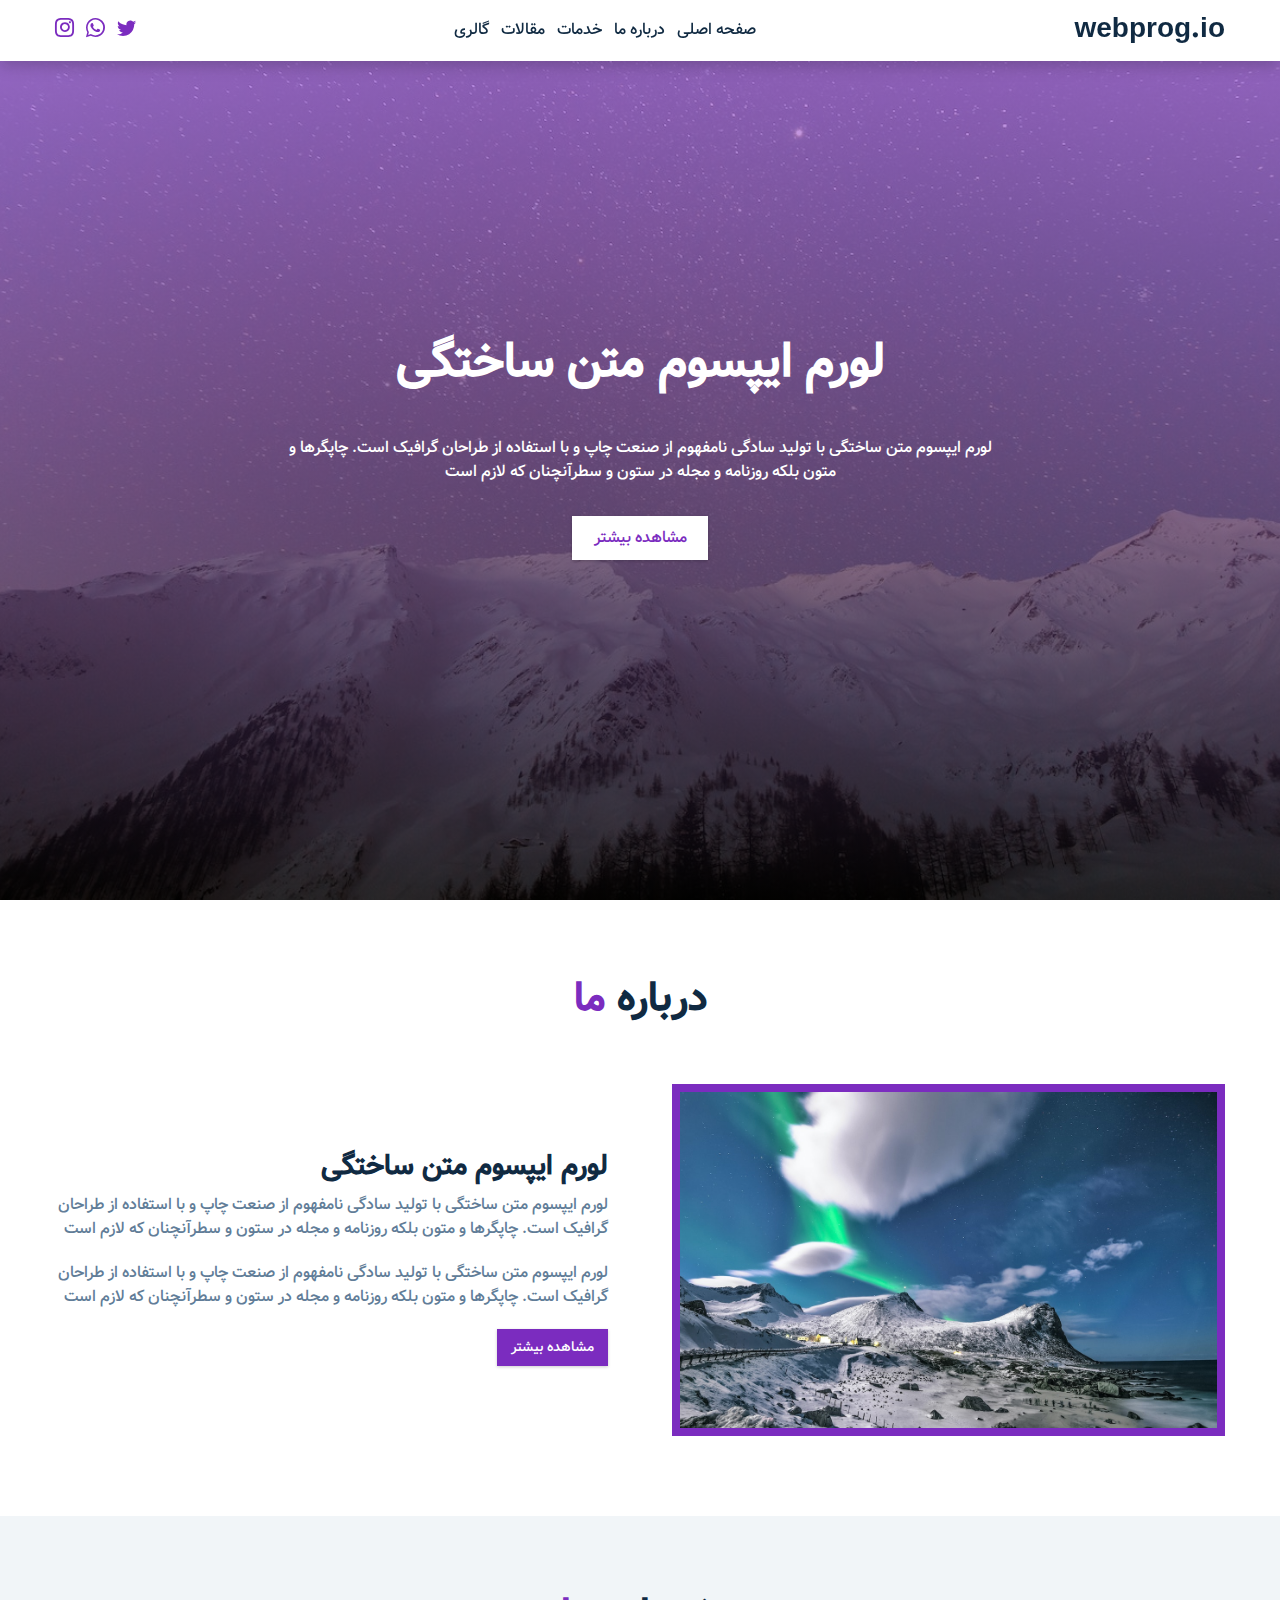
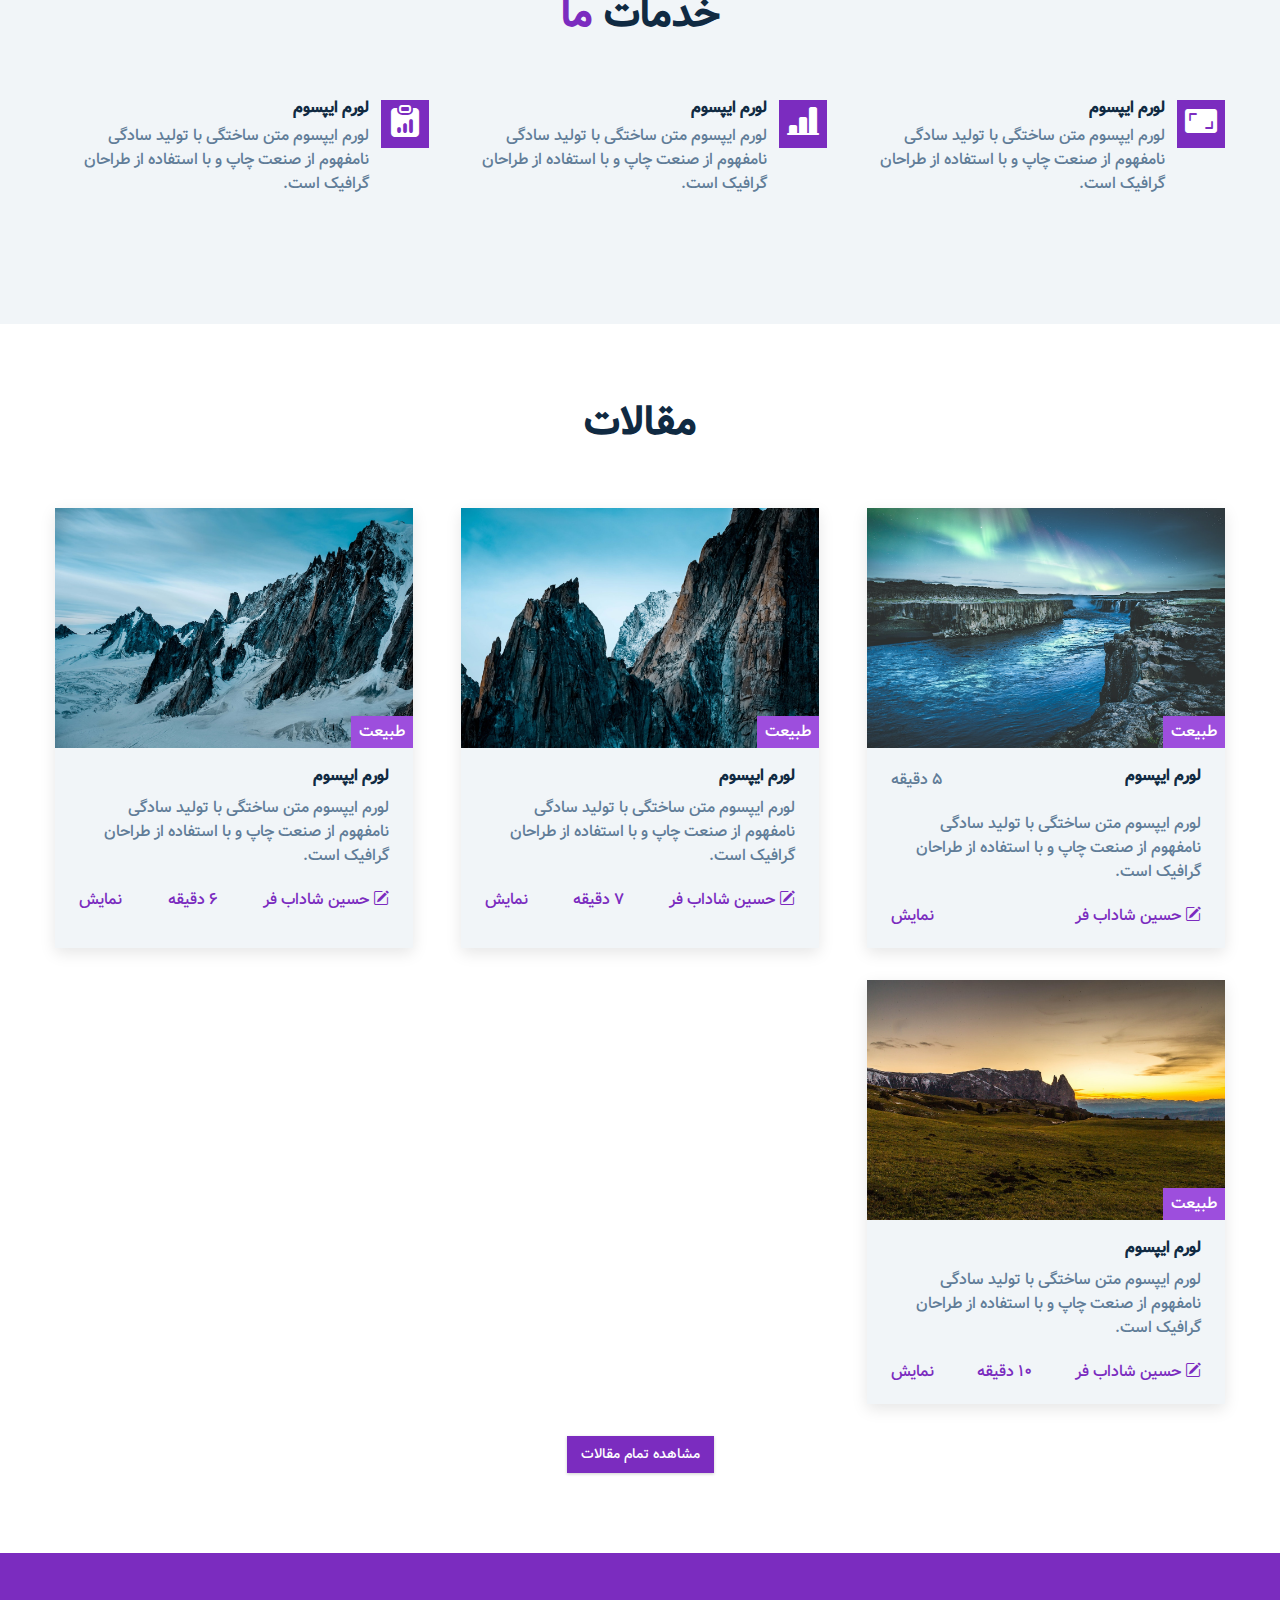
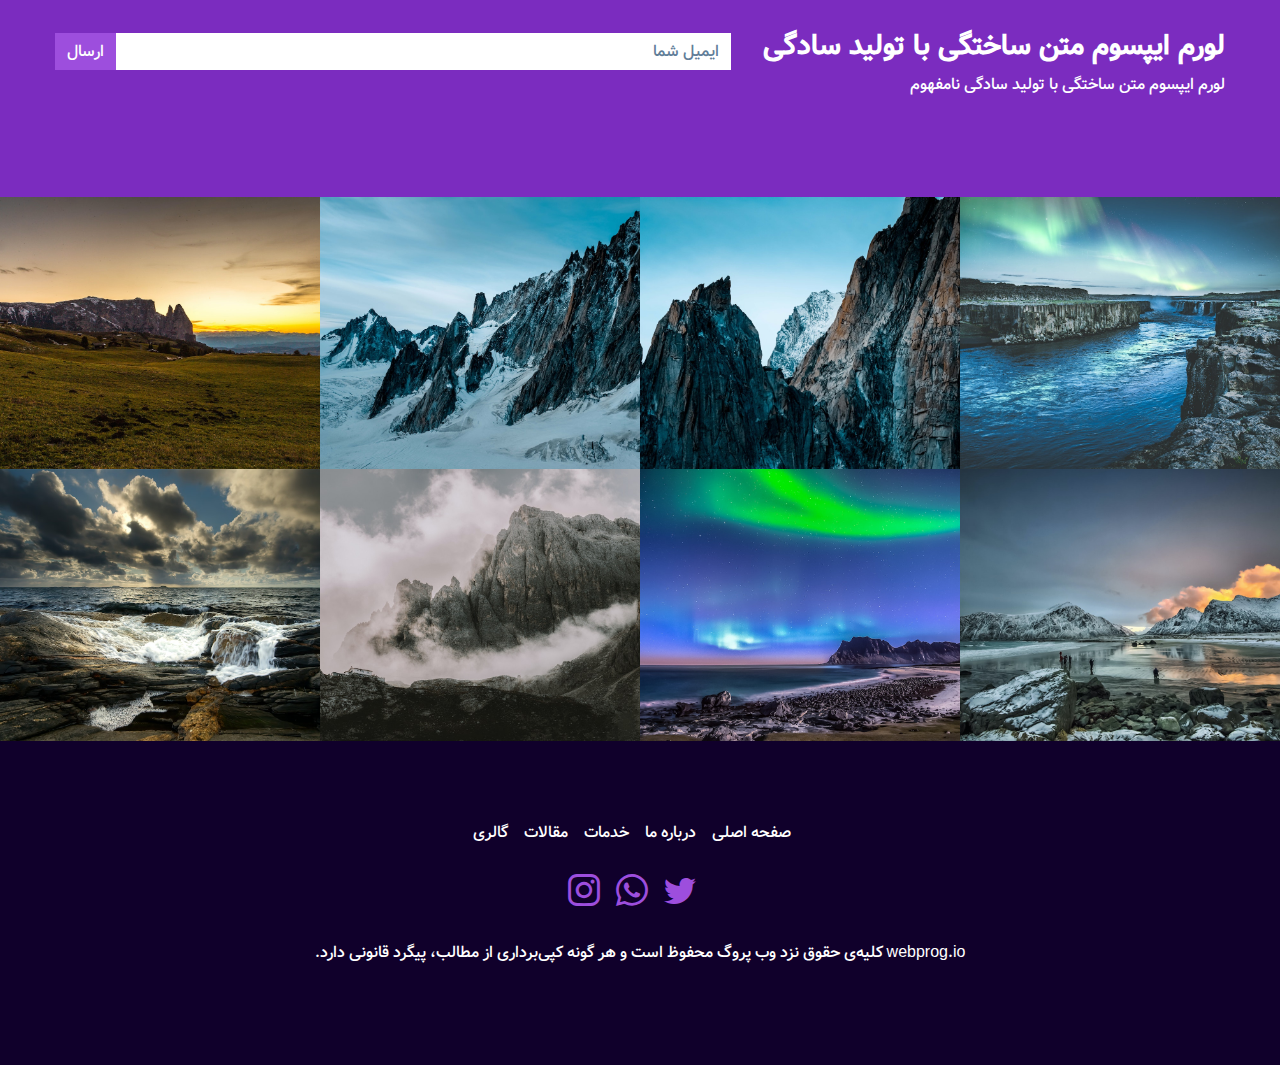
<file: 1/index.html>
<!DOCTYPE html>
<html lang="fa" dir="rtl">
<head>
    <meta charset="UTF-8" />
    <meta http-equiv="X-UA-Compatible" content="IE=edge" />
    <meta name="viewport" content="width=device-width, initial-scale=1.0" />
    <title>Shadab.IO || FlexBox Tutorial</title>
    <!-- Favicon -->
    <link
            rel="apple-touch-icon"
            sizes="180x180"
            href="./images/favicon_io/apple-touch-icon.png"
    />
    <link
            rel="icon"
            type="image/png"
            sizes="32x32"
            href="./images/favicon_io/favicon-32x32.png"
    />
    <link
            rel="icon"
            type="image/png"
            sizes="16x16"
            href="./images/favicon_io/favicon-16x16.png"
    />
    <link rel="manifest" href="./images/favicon_io/site.webmanifest" />

    <!-- Bootstrap Icons -->
    <link rel="stylesheet" href="./css/bootstrap-icons.css" />
    <!-- styles css -->
    <link rel="stylesheet" href="./css/main.css" />
</head>
<body>
<!-- Header -->
<header id="home">
    <!-- navbar -->
    <nav class="navbar">
        <div class="navbar-center">
            <div class="nav-header">
                <h3>webprog.io</h3>
                <button class="nav-toggle" id="nav-toggle" type="button">
                    <i class="bi bi-list-nested"></i>
                </button>
            </div>

            <ul class="nav-links" id="nav-links">
                <li>
                    <a class="nav-link scroll-link" href="#home">صفحه اصلی</a>
                </li>
                <li>
                    <a class="nav-link scroll-link" href="#about">درباره ما</a>
                </li>
                <li>
                    <a class="nav-link scroll-link" href="#services">خدمات</a>
                </li>
                <li>
                    <a class="nav-link scroll-link" href="#articles">مقالات</a>
                </li>
                <li>
                    <a class="nav-link scroll-link" href="#gallery">گالری</a>
                </li>
            </ul>

            <ul class="nav-icons">
                <li>
                    <a class="nav-icon" href="#">
                        <i class="bi bi-twitter"></i>
                    </a>
                </li>
                <li>
                    <a class="nav-icon" href="#">
                        <i class="bi bi-whatsapp"></i>
                    </a>
                </li>
                <li>
                    <a class="nav-icon" href="#">
                        <i class="bi bi-instagram"></i>
                    </a>
                </li>
            </ul>
        </div>
    </nav>
    <!-- hero -->
    <div class="hero">
        <div class="hero-banner">
            <h1>لورم ایپسوم متن ساختگی</h1>
            <p>
                لورم ایپسوم متن ساختگی با تولید سادگی نامفهوم از صنعت
                چاپ و با استفاده از طراحان گرافیک است. چاپگرها و متون
                بلکه روزنامه و مجله در ستون و سطرآنچنان که لازم است
            </p>
            <a href="#" class="btn btn-hero">مشاهده بیشتر</a>
        </div>
    </div>
</header>
<!-- End of Header -->

<!-- About Section -->
<section class="section" id="about">
    <div class="section-title">
        <h2>درباره <span>ما</span></h2>
    </div>
    <div class="section-center about-center">
        <article class="about-img">
            <img
                    class="about-photo"
                    src="./images/about.jpg"
                    alt="about-img"
            />
        </article>

        <article class="about-info">
            <h3>لورم ایپسوم متن ساختگی</h3>
            <p>
                لورم ایپسوم متن ساختگی با تولید سادگی نامفهوم از صنعت
                چاپ و با استفاده از طراحان گرافیک است. چاپگرها و متون
                بلکه روزنامه و مجله در ستون و سطرآنچنان که لازم است
            </p>
            <p>
                لورم ایپسوم متن ساختگی با تولید سادگی نامفهوم از صنعت
                چاپ و با استفاده از طراحان گرافیک است. چاپگرها و متون
                بلکه روزنامه و مجله در ستون و سطرآنچنان که لازم است
            </p>
            <a href="#" class="btn">مشاهده بیشتر</a>
        </article>
    </div>
</section>
<!-- End About Section -->

<!-- Services Section -->
<section class="section services" id="services">
    <div class="section-title">
        <h2>خدمات <span>ما</span></h2>
    </div>

    <div class="section-center services-center">
        <article class="service">
                    <span class="service-icon">
                        <i class="bi bi-aspect-ratio-fill"></i>
                    </span>

            <div class="service-info">
                <h4 class="service-title">لورم ایپسوم</h4>
                <p class="service-text">
                    لورم ایپسوم متن ساختگی با تولید سادگی نامفهوم از
                    صنعت چاپ و با استفاده از طراحان گرافیک است.
                </p>
            </div>
        </article>

        <article class="service">
                    <span class="service-icon">
                        <i class="bi bi-bar-chart-line-fill"></i>
                    </span>
            <div class="service-info">
                <h4 class="service-title">لورم ایپسوم</h4>
                <p class="service-text">
                    لورم ایپسوم متن ساختگی با تولید سادگی نامفهوم از
                    صنعت چاپ و با استفاده از طراحان گرافیک است.
                </p>
            </div>
        </article>

        <article class="service">
                    <span class="service-icon">
                        <i class="bi bi-clipboard-data-fill"></i>
                    </span>
            <div class="service-info">
                <h4 class="service-title">لورم ایپسوم</h4>
                <p class="service-text">
                    لورم ایپسوم متن ساختگی با تولید سادگی نامفهوم از
                    صنعت چاپ و با استفاده از طراحان گرافیک است.
                </p>
            </div>
        </article>
    </div>
</section>
<!-- End About Section -->

<!-- Articles Section -->
<section class="section" id="articles">
    <div class="section-title">
        <h2>مقالات</h2>
    </div>

    <div class="section-center articles-center">
        <article class="article-card">
            <div class="article-img-container">
                <img
                        class="article-img"
                        src="./images/img-1.jpg"
                        alt="article-img"
                />
                <p class="article-category">طبیعت</p>
            </div>
            <div class="article-info">
                <div class="article-title">
                    <h4>لورم ایپسوم</h4>
                    <p>5 دقیقه</p>
                </div>
                <p>
                    لورم ایپسوم متن ساختگی با تولید سادگی نامفهوم از
                    صنعت چاپ و با استفاده از طراحان گرافیک است.
                </p>
                <div class="article-footer">
                    <p>
                                <span>
                                    <i class="bi bi-pencil-square"></i>
                                    حسین شاداب فر
                                </span>
                    </p>
                    <a href="#">نمایش</a>
                </div>
            </div>
        </article>

        <article class="article-card">
            <div class="article-img-container">
                <img
                        class="article-img"
                        src="./images/img-2.jpg"
                        alt="article-img"
                />
                <p class="article-category">طبیعت</p>
            </div>
            <div class="article-info">
                <div class="article-title">
                    <h4>لورم ایپسوم</h4>
                </div>
                <p>
                    لورم ایپسوم متن ساختگی با تولید سادگی نامفهوم از
                    صنعت چاپ و با استفاده از طراحان گرافیک است.
                </p>
                <div class="article-footer">
                    <p>
                                <span>
                                    <i class="bi bi-pencil-square"></i>
                                    حسین شاداب فر
                                </span>
                    </p>
                    <p>7 دقیقه</p>
                    <a href="#">نمایش</a>
                </div>
            </div>
        </article>

        <article class="article-card">
            <div class="article-img-container">
                <img
                        class="article-img"
                        src="./images/img-3.jpg"
                        alt="article-img"
                />
                <p class="article-category">طبیعت</p>
            </div>
            <div class="article-info">
                <div class="article-title">
                    <h4>لورم ایپسوم</h4>
                </div>
                <p>
                    لورم ایپسوم متن ساختگی با تولید سادگی نامفهوم از
                    صنعت چاپ و با استفاده از طراحان گرافیک است.
                </p>
                <div class="article-footer">
                    <p>
                                <span>
                                    <i class="bi bi-pencil-square"></i>
                                    حسین شاداب فر
                                </span>
                    </p>
                    <p>6 دقیقه</p>
                    <a href="#">نمایش</a>
                </div>
            </div>
        </article>

        <article class="article-card">
            <div class="article-img-container">
                <img
                        class="article-img"
                        src="./images/img-4.jpg"
                        alt="article-img"
                />
                <p class="article-category">طبیعت</p>
            </div>
            <div class="article-info">
                <div class="article-title">
                    <h4>لورم ایپسوم</h4>
                </div>
                <p>
                    لورم ایپسوم متن ساختگی با تولید سادگی نامفهوم از
                    صنعت چاپ و با استفاده از طراحان گرافیک است.
                </p>
                <div class="article-footer">
                    <p>
                                <span>
                                    <i class="bi bi-pencil-square"></i>
                                    حسین شاداب فر
                                </span>
                    </p>
                    <p>10 دقیقه</p>
                    <a href="#">نمایش</a>
                </div>
            </div>
        </article>
    </div>

    <div class="article-btn">
        <a href="#" class="btn">مشاهده تمام مقالات</a>
    </div>
</section>
<!-- End Articles Section -->

<!-- Contact Section -->
<section class="section contact" id="contact">
    <div class="section-center contact-center">
        <article class="contact-title">
            <h3>لورم ایپسوم متن ساختگی با تولید سادگی</h3>
            <p>لورم ایپسوم متن ساختگی با تولید سادگی نامفهوم</p>
        </article>

        <form class="contact-form">
            <input
                    type="email"
                    name="email"
                    class="form-control"
                    placeholder="ایمیل شما"
            />
            <button type="submit" class="btn-submit">ارسال</button>
        </form>
    </div>
</section>
<!-- End Contact Section -->

<!-- Gallery Section -->
<section id="gallery">
    <div class="gallery-center">
        <article class="gallery-img-container">
            <img
                    class="gallery-img"
                    src="./images/img-1.jpg"
                    alt="gallery-img"
            />
            <a class="gallery-icon" href="#">
                <i class="bi bi-search"></i>
            </a>
        </article>

        <article class="gallery-img-container">
            <img
                    class="gallery-img"
                    src="./images/img-2.jpg"
                    alt="gallery-img"
            />
            <a class="gallery-icon" href="#">
                <i class="bi bi-search"></i>
            </a>
        </article>

        <article class="gallery-img-container">
            <img
                    class="gallery-img"
                    src="./images/img-3.jpg"
                    alt="gallery-img"
            />
            <a class="gallery-icon" href="#">
                <i class="bi bi-search"></i>
            </a>
        </article>

        <article class="gallery-img-container">
            <img
                    class="gallery-img"
                    src="./images/img-4.jpg"
                    alt="gallery-img"
            />
            <a class="gallery-icon" href="#">
                <i class="bi bi-search"></i>
            </a>
        </article>

        <article class="gallery-img-container">
            <img
                    class="gallery-img"
                    src="./images/img-5.jpg"
                    alt="gallery-img"
            />
            <a class="gallery-icon" href="#">
                <i class="bi bi-search"></i>
            </a>
        </article>

        <article class="gallery-img-container">
            <img
                    class="gallery-img"
                    src="./images/img-6.jpg"
                    alt="gallery-img"
            />
            <a class="gallery-icon" href="#">
                <i class="bi bi-search"></i>
            </a>
        </article>

        <article class="gallery-img-container">
            <img
                    class="gallery-img"
                    src="./images/img-7.jpg"
                    alt="gallery-img"
            />
            <a class="gallery-icon" href="#">
                <i class="bi bi-search"></i>
            </a>
        </article>

        <article class="gallery-img-container">
            <img
                    class="gallery-img"
                    src="./images/img-8.jpg"
                    alt="gallery-img"
            />
            <a class="gallery-icon" href="#">
                <i class="bi bi-search"></i>
            </a>
        </article>
    </div>
</section>
<!-- End Gallery Section -->

<!-- Footer Section -->
<footer class="section footer">
    <ul class="footer-links">
        <li>
            <a class="footer-link scroll-link" href="#home">صفحه اصلی</a>
        </li>
        <li>
            <a class="footer-link scroll-link" href="#about">درباره ما </a>
        </li>
        <li>
            <a class="footer-link scroll-link" href="#services"> خدمات </a>
        </li>
        <li>
            <a class="footer-link scroll-link" href="#articles"> مقالات </a>
        </li>
        <li>
            <a class="footer-link scroll-link" href="#gallery"> گالری </a>
        </li>
    </ul>

    <ul class="footer-icons">
        <li>
            <a class="footer-icon" href="#">
                <i class="bi bi-twitter"></i>
            </a>
        </li>
        <li>
            <a class="footer-icon" href="#">
                <i class="bi bi-whatsapp"></i>
            </a>
        </li>
        <li>
            <a class="footer-icon" href="#">
                <i class="bi bi-instagram"></i>
            </a>
        </li>
    </ul>

    <p class="copyright">
        webprog.io کلیه‌ی حقوق نزد وب پروگ محفوظ است و هر گونه
        کپی‌برداری از مطالب، پیگرد قانونی دارد.
    </p>
</footer>
<!-- End Footer Section -->

<script src="./js/app.js"></script>
</body>
</html>
</file>
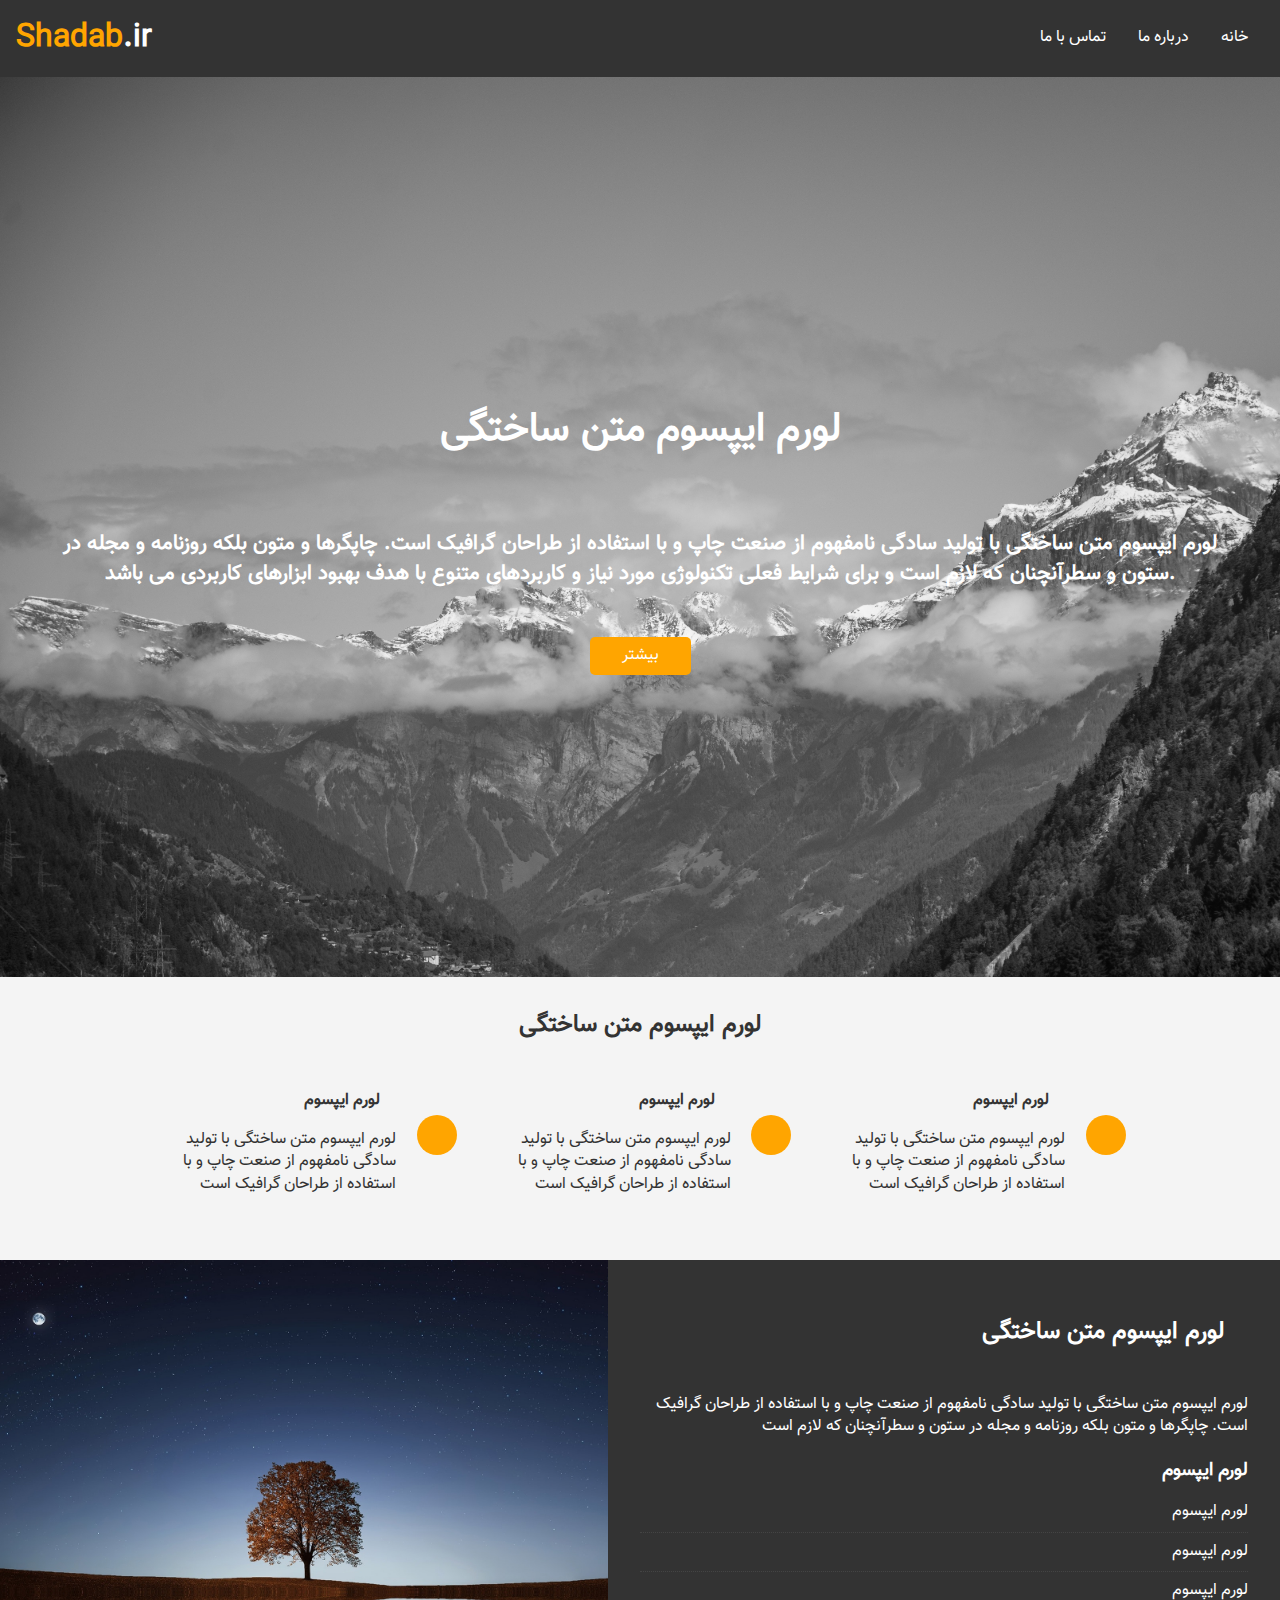
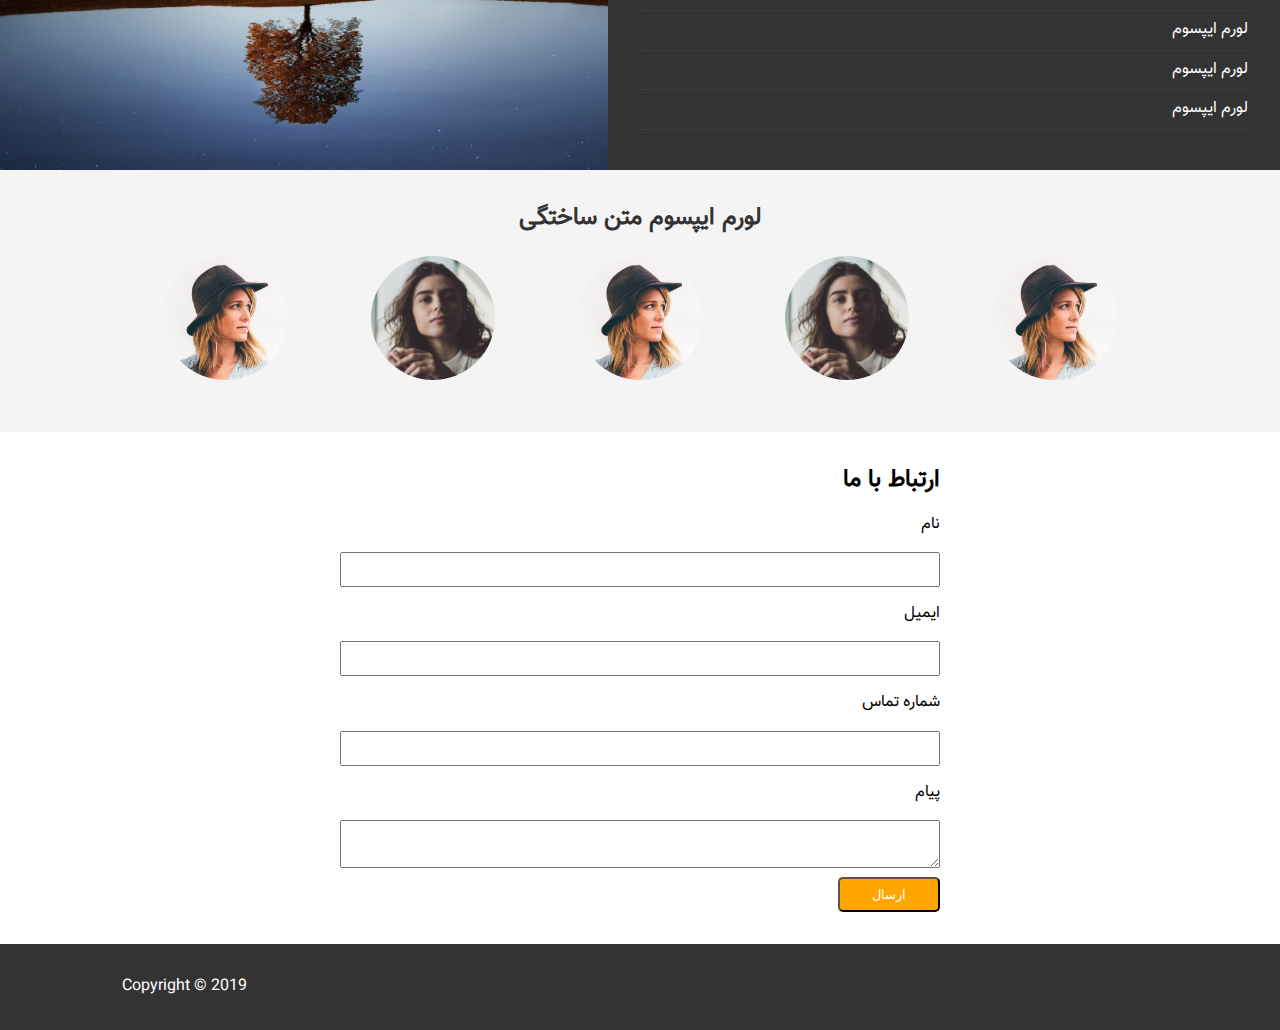
<file: 2/index.html>
<!DOCTYPE html>
<html lang="en">
  <head>
    <meta charset="UTF-8" />
    <meta name="viewport" content="width=device-width, initial-scale=1.0" />
    <meta http-equiv="X-UA-Compatible" content="ie=edge" />
    <meta name="description" content="Welcome to the First Site" />
    <meta name="keywords" content="HTML ,CSS, PHP, developer" />
    <link
      rel="stylesheet"
      href="https://use.fontawesome.com/releases/v5.8.2/css/all.css"
      integrity="sha384-oS3vJWv+0UjzBfQzYUhtDYW+Pj2yciDJxpsK1OYPAYjqT085Qq/1cq5FLXAZQ7Ay"
      crossorigin="anonymous"
    />
    <link rel="stylesheet" href="css/style.css" />
    <link
      rel="stylesheet"
      media="screen and (max-width:815px)"
      href="css/mobile.css"
    />
    <link
      rel="stylesheet"
      media="screen and (min-width:1100px)"
      href="css/widescreen.css"
    />

    <title>Flex Site</title>
  </head>
  <body>
  <nav id="navbar" class="bg-dark">
    <h1 class="log"><a href="#"><span class="text-primary">Shadab</span>.ir</a></h1>
    <ul>
      <li><a href="#">خانه</a></li>
      <li><a href="#">درباره ما</a></li>
      <li><a href="#">تماس با ما</a></li>
    </ul>
  </nav>
  <header id="showcase">
    <div class="showcase-content">
      <h1 class="l-heading m-2">
        لورم ایپسوم متن ساختگی
      </h1>
      <p class="bold m-3">
        لورم ایپسوم متن ساختگی با تولید سادگی نامفهوم از صنعت چاپ و با استفاده
        از طراحان گرافیک است. چاپگرها و متون بلکه روزنامه و مجله در ستون و
        سطرآنچنان که لازم است و برای شرایط فعلی تکنولوژی مورد نیاز و کاربردهای
        متنوع با هدف بهبود ابزارهای کاربردی می باشد.
      </p>
      <a class="btn" href="#"> بیشتر </a>
    </div>
  </header>
  <section id="section1" class="bg-light py-2">
    <div class="container">
      <h2 class="m-heading text-center">
        لورم ایپسوم متن ساختگی
      </h2>
      <div class="items">
        <div class="item">
          <i class="fas fa-layer-group fa-2x"></i>
          <div>
            <h4 class="m-1">
              لورم ایپسوم
            </h4>
            <p>
              لورم ایپسوم متن ساختگی با تولید سادگی نامفهوم از صنعت چاپ و با
              استفاده از طراحان گرافیک است
            </p>
          </div>
        </div>
        <div class="item">
          <i class="fas fa-layer-group fa-2x"></i>
          <div>
            <h4 class="m-1">
              لورم ایپسوم
            </h4>
            <p>
              لورم ایپسوم متن ساختگی با تولید سادگی نامفهوم از صنعت چاپ و با
              استفاده از طراحان گرافیک است
            </p>
          </div>
        </div>
        <div class="item">
          <i class="fas fa-layer-group fa-2x"></i>
          <div>
            <h4 class="m-1">
              لورم ایپسوم
            </h4>
            <p>
              لورم ایپسوم متن ساختگی با تولید سادگی نامفهوم از صنعت چاپ و با
              استفاده از طراحان گرافیک است
            </p>
          </div>
        </div>
      </div>
    </div>
  </section>
  <section id="section2">
    <div class="img"></div>
    <div class="content bg-dark p-2">
      <h2 class="m-heading m-2">لورم ایپسوم متن ساختگی</h2>
      <p class="py-1">
        لورم ایپسوم متن ساختگی با تولید سادگی نامفهوم از صنعت چاپ و با استفاده
        از طراحان گرافیک است. چاپگرها و متون بلکه روزنامه و مجله در ستون و
        سطرآنچنان که لازم است
      </p>
      <h3>لورم ایپسوم</h3>
      <ul class="list">
        <li>لورم ایپسوم</li>
        <li>لورم ایپسوم</li>
        <li>لورم ایپسوم</li>
        <li>لورم ایپسوم</li>
        <li>لورم ایپسوم</li>
        <li>لورم ایپسوم</li>
      </ul>
    </div>
  </section>
  <section id="section3" class="bg-light">
    <div class="container p-2">
      <h2 class="m-heading text-center">
        لورم ایپسوم متن ساختگی
      </h2>
      <div class="items py-1">
        <div><img src="./img/person-1.jpg" alt="" /></div>
        <div><img src="./img/person-2.jpg" alt="" /></div>
        <div><img src="./img/person-1.jpg" alt="" /></div>
        <div><img src="./img/person-2.jpg" alt="" /></div>
        <div><img src="./img/person-1.jpg" alt="" /></div>
      </div>
    </div>
  </section>
  <section id="contact" class=" py-2">
    <div class="contact-form">
      <h2 class="m-heading">ارتباط با ما</h2>
      <form action="#">
        <div class="form-group">
          <label for="name">نام</label>
          <input type="text" />
        </div>
        <div class="form-group">
          <label for="email">ایمیل</label>
          <input type="text" />
        </div>
        <div class="form-group">
          <label for="name">شماره تماس</label>
          <input type="text" />
        </div>
        <div class="form-group">
          <label for="name">پیام</label>
          <textarea></textarea>
        </div>
        <button class="btn" type="submit">ارسال</button>
      </form>
    </div>
  </section>
  <footer class="bg-dark py-2">
    <div id="main-footer" class="container">
      <div>
        <p>Copyright &copy; 2019</p>
      </div>
      <div>
        <i class="fab fa-instagram fa-2x"></i>
        <i class="fab fa-telegram fa-2x"></i>
        <i class="fab fa-twitter fa-2x"></i>
        <i class="fab fa-youtube fa-2x"></i>
      </div>
    </div>
  </footer>
  </body>
</html>
</file>
<file: 1/css/main.css>
/*===============
Fonts
===============
*/
@font-face {
    font-family: "vazir";
    src: url("../fonts/vazir/Vazir-Medium-FD-WOL.woff") format("woff2"),
    url("../fonts/vazir/Vazir-Medium-FD-WOL.woff") format("woff"),
    url("../fonts/vazir/Vazir-Medium-FD-WOL.ttf") format("truetype");
}
/*

/*
===============
Variables
===============
*/

:root {
    --clr-primary-1: #5a189a;
    --clr-primary-2: #7b2cbf;
    --clr-primary-3: #9d4edd;
    --clr-grey-1: #102a42;
    --clr-grey-2: #617d98;
    --clr-grey-3: #9eb2c7;
    --clr-grey-4: #f1f5f8;
    --clr-white: #fff;
    --clr-footer: #10002b;
    --ff-primary: "vazir", sans-serif;
    --transition: all 0.3s linear;
    --light-shadow: 0 5px 15px rgba(0, 0, 0, 0.1);
    --dark-shadow: 0 5px 15px rgba(0, 0, 0, 0.2);
}

/*
===============
Global Styles
===============
*/

* {
    margin: 0;
    padding: 0;
    box-sizing: border-box;
}
body {
    font-family: var(--ff-primary);
    background: var(--clr-white);
    color: var(--clr-grey-1);
    line-height: 1.5;
    font-size: 0.875rem;
}
ul {
    list-style-type: none;
}
a {
    text-decoration: none;
}
img {
    width: 100%;
    display: block;
}

h1,
h2,
h3,
h4 {
    line-height: 1.25;
    margin-bottom: 0.75rem;
}
h1 {
    font-size: 3rem;
}
h2 {
    font-size: 2rem;
}
h3 {
    font-size: 1.25rem;
}
h4 {
    font-size: 0.875rem;
}
p {
    margin-bottom: 1.25rem;
    color: var(--clr-grey-2);
}
@media screen and (min-width: 800px) {
    h2 {
        font-size: 2.5rem;
    }
    h3 {
        font-size: 1.75rem;
    }
    h4 {
        font-size: 1rem;
    }
    body {
        font-size: 1rem;
    }
    h1,
    h2,
    h3,
    h4 {
        line-height: 1;
    }
}

.btn {
    background: var(--clr-primary-2);
    color: var(--clr-white);
    padding: 0.375rem 0.75rem;
    display: inline-block;
    transition: var(--transition);
    font-size: 0.875rem;
    border: 2px solid transparent;
    cursor: pointer;
    box-shadow: 0 1px 3px rgba(0, 0, 0, 0.2);
}

.btn:hover {
    color: var(--clr-primary-1);
    background: var(--clr-primary-3);
}

.section {
    padding: 5rem 0;
}

.section-title {
    text-align: center;
    margin-bottom: 4rem;
}
.section-title span {
    color: var(--clr-primary-2);
}

.section-center {
    width: 90vw;
    margin: 0 auto;
}

@media screen and (min-width: 992px) {
    .section-center {
        width: 95vw;
        max-width: 1170px;
    }
}
/*
===============
Navbar
===============
*/
.navbar{
    position: fixed;
    top: 0;
    right: 0;
    background:var(--clr-white);
    width: 100%;
    box-shadow: var(--dark-shadow);
    z-index: 2;
}
.navbar-center{
    width: 100%;
    max-width: 1170px;
    margin: 0 auto;
}
.nav-icons{
    display: none;
}
.nav-header{
    display: flex;
    justify-content:space-between;
    align-items: center;
    padding: 1rem 2rem;
}
.nav-header h3{
    margin-bottom: 0;
}
.nav-toggle{
    background: transparent;
    border: transparent;
    color: var(--clr-primary-2);
    cursor: pointer;
    font-size: 1.5rem;
    transition:var(--transition);
}
.nav-toggle:hover{
    transform: scale(1.2);
}
.nav-link{
    display: block;
   padding: 1rem 2rem;
    font-size: 1rem;
    cursor: pointer;
    color: var(--clr-grey-1);
    transition: var(--transition);
}
.nav-link:hover{
    color:var(--clr-primary-1);
    background:var(--clr-primary-3);
    padding-right: 2.25rem;
}
.nav-links{
    height: 0;
    overflow: hidden;
    transition: var(--transition);
}
.show-links{
    height: 280px;
}
/*
===============
Hero
===============
*/
.hero {
    min-height: 100vh;
    background-color: var(--clr-primary-2);
    display: flex;
    justify-content: center;
    align-items: center;
}

.hero-banner {
    padding: 0 3rem;
    text-align: center;
}
.hero-banner h1 {
    color: var(--clr-white);
    margin-bottom: 3rem;
}

.hero-banner p {
    max-width: 35rem;
    color: var(--clr-white);
    margin-bottom: 2rem;
}

.btn-hero {
    padding: 0.5rem 1.2rem;
    font-size: 1rem;
    background: var(--clr-white);
    color: var(--clr-primary-2);
}

.btn-hero:hover {
    background: transparent;
    color: var(--clr-white);
    border-color: var(--clr-white);
}

@media screen and (min-width: 768px) {
    .hero {
        background: linear-gradient(rgb(199, 125, 255, 0.7), rgba(0, 0, 0, 0.7)),
        url("../images/main.jpg") center/cover no-repeat;
    }

    .hero-banner {
        padding: 0;
    }

    .hero-banner p {
        max-width: 45rem;
    }
}

/*
===============
About
===============
*/

.about-img {
    margin-bottom: 2rem;
}

@media screen and (min-width: 992px) {
    .about-center{
        display: flex;
        justify-content: space-between;
    }

    .about-img {
        margin-bottom: 0;
    }

    .about-img, .about-info {
        flex: 0 0 calc(50% - 2rem);
        align-self: center;
    }
}

@media screen and (min-width: 1170px) {
    .about-img {
        position: relative;
    }

    .about-img::before {
        content: "";
        border: 0.5rem solid var(--clr-primary-2);
        width: 100%;
        height: 100%;
        position: absolute;
        box-sizing: border-box;


    }
}

/*
===============
Services
===============
*/
.services{
    background: var(--clr-grey-4);
}
.service{
    text-align: center;
    margin-bottom: 3rem;
}
.service-icon{
    background: var(--clr-primary-2);
    color: var(--clr-white);
    font-size: 2rem;
    padding: 0 0.5rem;
    margin-bottom: 1.5rem;
    display: inline-block;
}
.service-text{
    max-width: 20rem;
    margin: 0 auto;

}
@media screen and (min-width: 576px) {
.services-center{
    display: flex;
    flex-wrap: wrap;
    justify-content: space-between;
}
    .service{
      flex: 0 0 calc(50% - 1rem);
    }
}
@media screen and (min-width: 992px) {
    .service{
        flex: 0 0 calc(33.33% - 1rem);
    }
}
@media screen and (min-width: 1170px) {
    .service{
        display: flex;
        text-align: right;
    }
    .service-info{
        padding-right: 0.75rem;
    }
    .service-icon{
        align-self: start;
    }
    .service-title{
        margin-bottom: 0.5rem;
    }
}
/*
===============
Articles
===============
*/
.article-card {
    background: var(--clr-grey-4);
    margin-bottom: 2rem;
    box-shadow: var(--light-shadow) ;
    transition: var(--transition) ;
}
.article-card:hover{
    box-shadow: var(--dark-shadow) ;
    transform: scale(1.02);
}
.article-img-container{
    position: relative;
}
.article-img{
    height: 15rem;
    object-fit:cover;
}
.article-category{
    position: absolute;
    right: 0;
    bottom: 0;
    background: var(--clr-primary-3 ) ;
    color: var(--clr-white);
    padding: 0.25rem 0.5rem;
    margin-bottom: 0;
}
.article-info{
    padding: 1.25rem 1.5rem;
}
.article-title{
    display: flex;
    justify-content: space-between;
}
.article-footer{
    display: flex;
    justify-content: space-between;
}
.article-footer p{
margin-bottom: 0;
    color: var(--clr-primary-2);
}
.article-footer a{

    color: var(--clr-primary-2);
}
.article-btn{
    text-align: center;
}
@media screen and (min-width: 768px) {
   .articles-center{
       display: flex;
       flex-wrap: wrap;
       justify-content: space-between;
   }
    .article-card{
     flex: 0 0 calc(50% - 2rem);
    }

}
@media screen and (min-width: 1170px) {
    .article-card{
        flex: 0 0 calc(33.33% - 2rem);
    }
}
.contact{
    background:var(--clr-primary-2);
}
.contact-title, .contact-title p{
    color: var(--clr-white);
}
.contact-form{
    display: flex;
}
.form-control{
    flex: 1 1 auto;
    color: var(--clr-grey-2);
}
.form-control,.btn-submit{
    padding: 0.375rem 0.75rem;
    font-size: 1rem;
    border: transparent;
}
.form-control::placeholder{
    font-family:var(--ff-primary);
    color: inherit;
}
.btn-submit{
    font-family: var(--ff-primary);
    background:var(--clr-primary-3);
    color:var(--clr-white);
    cursor: pointer;
    transition:var(--transition);
}
.btn-submit:hover{
    background:var(--clr-primary-1);
}
@media screen and (min-width: 992px) {
    .contact-center{
        display: flex;
        /*justify-content: space-between;*/
        gap: 2rem;
    }
    .contact-form{
        align-self: flex-start;
        flex: 1 1 auto;
    }
}
/*
===============
Gallery
===============
*/
.gallery-img-container{
    position: relative;
    background: var(--clr-primary-2);
}
.gallery-icon{
    position: absolute;
    top: 50%;
    left: 50%;
    color: var(--clr-white);
    font-size: 2rem;
    transform:translate(-50%,-50%);
    opacity: 0;
    transition:var(--transition);
}
.gallery-img-container:hover .gallery-icon{
opacity: 1;
}
.gallery-img-container:hover .gallery-img{
    opacity: 0.5;
}
.gallery-img{
    transition: var(--transition);
    height: 17rem;
    object-fit: cover;
}
@media screen and (min-width: 768px) {
    .gallery-center{
        display: flex;
        flex-wrap: wrap;
    }
    .gallery-img-container{
        flex: 0 0 50%;
    }
}
@media screen and (min-width: 992px) {

    .gallery-img-container{
        flex: 0 0 25%;
    }
}
/*
===============
Footer
===============
*/
.footer{
    background: var(--clr-footer);
    text-align: center;
    padding-right: 2rem;
    padding-left: 2rem;
}
.footer-links,.footer-icons{
    display: flex;
    flex-wrap: wrap;
    justify-content: center;
    margin-bottom: 1.5rem;
}
.footer-link{
    color: var(--clr-white);
    font-size: 1rem;
    margin-right: 1rem;
    transition: var(--transition);
}
.footer-link:hover{
    color:var(--clr-primary-2);
}
.footer-icon{
    color: var(--clr-primary-3);
    font-size: 2rem;
    margin-right: 1rem;
    transition: var(--transition);
}
.footer-icon:hover{
    color:var(--clr-primary-2);
}
.copyright{
    color: var(--clr-white);
}
@media screen and (min-width: 992px) {
    .navbar{
        padding: 1rem 2rem;
    }
    .nav-toggle{
        display: none;
    }
    .navbar-center{
        display: flex;
        justify-content: space-between;
        align-items: center;
    }
    .nav-header{
        padding: 0 0;
    }
    .nav-link{
        padding: 0 0;
        margin-right:0.75rem;
    }
    .nav-link:hover{
        padding: 0 ;
        color:var(--clr-primary-2);
        background: transparent;
    }
    .nav-links{
        height: auto;
        display: flex;

    }
    .nav-icons{
        display:flex ;
    }
    .nav-icon{
        color: var(--clr-primary-2);
        font-size: 1.2rem;
        margin-right: 0.75rem;
    }
    .nav-icon:hover{
        color:var(--clr-primary-3);
    }

}
</file>
<file: 2/css/style.css>
@font-face {
    font-family: 'Vazir';
    src: url('../fonts/Vazir.eot'); /* IE9 Compat Modes */
    src: url('../fonts/Vazir.eot?#iefix') format('embedded-opentype'), /* IE6-IE8 */
    url('../fonts/Vazir.woff2') format('woff2'), /* Super Modern Browsers */
    url('../fonts/Vazir.woff') format('woff'), /* Pretty Modern Browsers */
    url('../fonts/Vazir.ttf')  format('truetype'), /* Safari, Android, iOS */
}

/* Reset */
* {
    margin: 0;
    padding:0;
    box-sizing: border-box;
}

/* Main Styling */
html,body {
    font-family: 'Vazir', Arial, Helvetica, sans-serif;
    line-height: 1.4;
}

a {
    text-decoration: none;
}
/* Utility Classes */

.container{
    max-width: 1100px;
    margin: auto;
    padding: 0 2rem
}

.bg-dark{
    background: #333;
    color: white;
}

.bg-light{
    background: #f4f4f4;
    color: #333
}

.text-primary {
    color: orange
}

.text-center{
    text-align: center
}

.list{
    margin: 0.54rem 0;
    list-style: none;
}

.list li{
    padding: 0.5rem 0;
    border-bottom: #444 dotted 1px;
}

.l-heading{
    font-size: 2.5rem
}


.bold{
    font-size: 1.3rem;
    font-weight: bold
}

.btn{
    color: white;
    background: orange;
    padding: 0.5rem 2rem;
    border-radius: 5px;

}


.btn:hover{
    color: orange;
    background: white;
}



.m-1 {margin: 1rem}
.m-2 {margin: 1.5rem}
.m-3 {margin: 3rem}

.p-1 {padding: 1.25rem}
.p-2 {padding: 2rem}
.p-3 {padding: 3rem}

.py-1{padding: 1.25rem 0 }
.py-2{padding: 2rem 0 }
.py-3{padding: 3rem 0 }


#navbar{
    display: flex;
    justify-content: space-between;
    padding: 1rem;
    position: sticky;
    top: 0;
}

#navbar a{
    color: white
}
#navbar ul{
    display: flex;
    flex-direction: row-reverse;
    align-items: center;
    list-style: none;
}

#navbar ul li a {
    padding: 0.75rem;
    margin: 0 0.25rem;
}

#navbar ul li a:hover {
    background: orange;
    color: white;
    border-radius: 5px;
}

#showcase{
    background: #333 url('../img/showcase.jpg') no-repeat center center/cover;
    height: 100vh;
}

#showcase .showcase-content{
    display: flex;
    flex-direction: column;
    text-align: center;
    justify-content: center;
    align-items: center;
    height: 100%;
    color: white
}

#section1 .items{
    display: flex;
    padding: 1rem
}

#section1 .items .item{
    flex: 1;
    text-align: center;
    padding: 1rem
}

#section1 .items .item i{
    background: orange;
    padding: 1.25rem;
    border-radius: 50%;
}

#section2{
    display: flex
}

#section2 div{
    flex:1
}

#section2 .img {
    background: url('../img/section2.jpg') no-repeat center center/cover;
}

#section2 .content{
    text-align: right
}

#section3 .items{
    display: flex;
}

#section3 .items div{
    flex:1
}

#section3 .items img{
    border-radius: 50%;
    display: block;
    margin: auto;
    width: 60%;
}
#contact{
    display: flex;
    justify-content: center;
}
#contact .contact-form{
    flex-basis: 600px;
    text-align: right;

}
#contact .contact-form label{
    display: block;
    margin: 1rem 0;
}
#contact .contact-form input ,
#contact .contact-form textarea {
    width: 100%;
    padding: 0.5rem;
}
#main-footer{
    display: flex;
    justify-content: space-between;
    align-items: center;
}
</file>
<file: 2/css/mobile.css>
@media (max-width: 500px) {
    #navbar{
        flex-direction: column;
        align-items: center;
    }
    #navbar .log{
        margin-bottom: 0.5rem;
        text-align: center;
    }
    #navbar ul{
        padding: 0.5rem;
    }
    #contact{
        padding: 1.25rem;
    }
    #section2{
        display: flex;
        flex-direction: column;
    }
    #section2 .img{
        flex-basis: 200px;
    }

}
#section1 .items{
    display: block;
}
#section1 .items .item{
    display: flex;
    flex-direction: row-reverse;
    text-align: right;
}
#section1 .items .item i{
    align-self:center;
    margin-left:1.3rem ;
    margin-bottom: 0;
}
#section3 .items img{
    width: 80%;
}
#section3 .items div:last-child{
    display: none;
}
</file>
<file: 2/css/widescreen.css>
#section1 .items .item{
    display: flex;
    flex-direction: row-reverse;
    text-align: right;
}
#section1 .items .item i{
    align-self:center;
    margin-left:1.3rem ;
}
</file>
